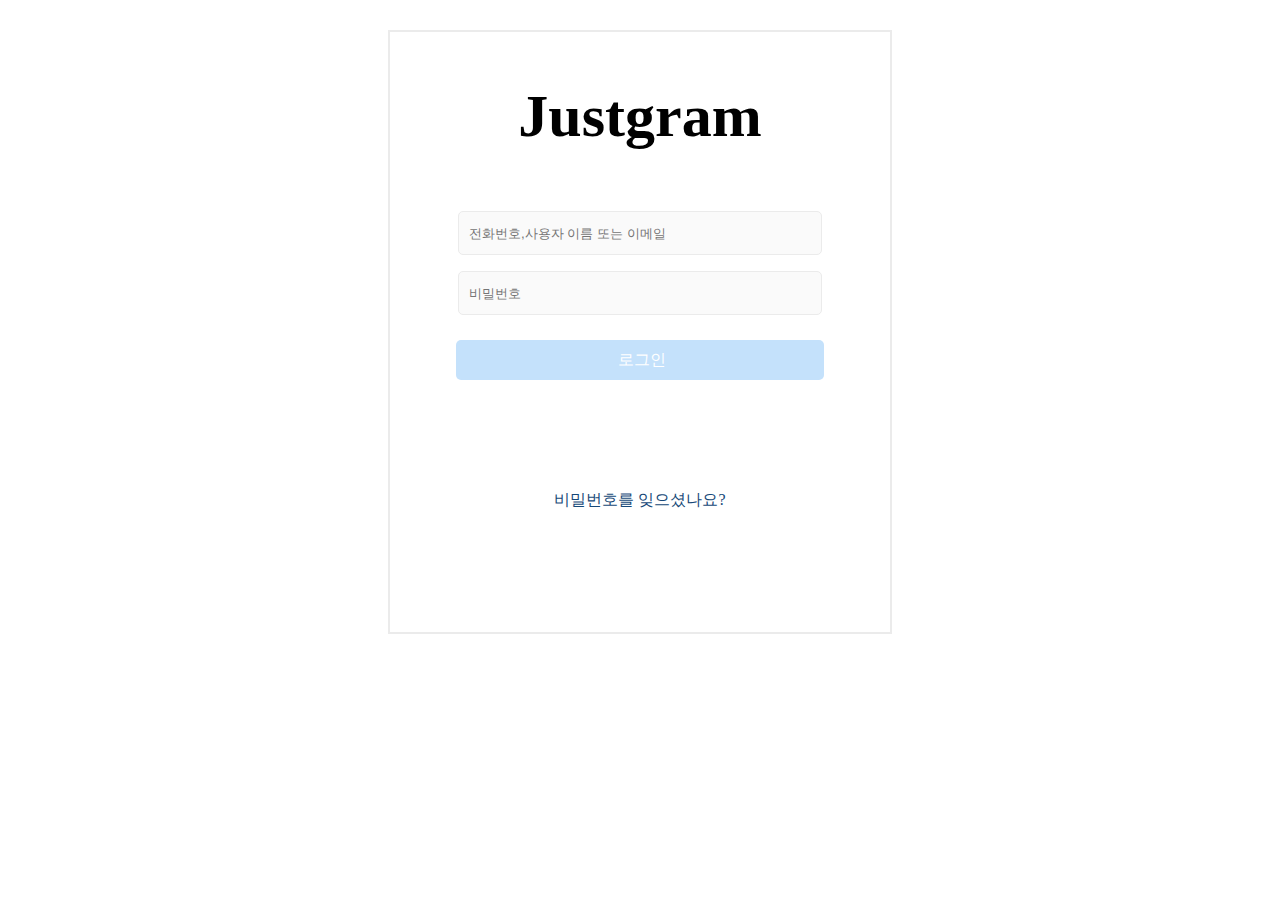
<file: subin/index.html>
<!DOCTYPE html>
<html lang="en">
  <head>
    <meta charset="UTF-8" />
    <meta http-equiv="X-UA-Compatible" content="IE=edge" />
    <meta name="viewport" content="width=device-width, initial-scale=1.0" />
    <title>JUSTGRAM</title>
    <link rel="stylesheet" href="./style/login.css" />
  </head>
  <body>
    <div class="hole-line">
      <h1 class="head-name">Justgram</h1>
      <form class="login-center" action="./main.html">
        <input
          class="login-button login"
          type="text"
          placeholder="전화번호,사용자 이름 또는 이메일"
        />
        <input
          class="login-button login"
          type="password"
          placeholder="비밀번호"
        />
        <button class="login-button blue-button">로그인</button>
      </form>
      <div class="alert">
        <a href="ㅇ">비밀번호를 잊으셨나요?</a>
      </div>
    </div>
    <script type="text/javascript" src="./js/login.js"></script>
  </body>
</html>
</file>
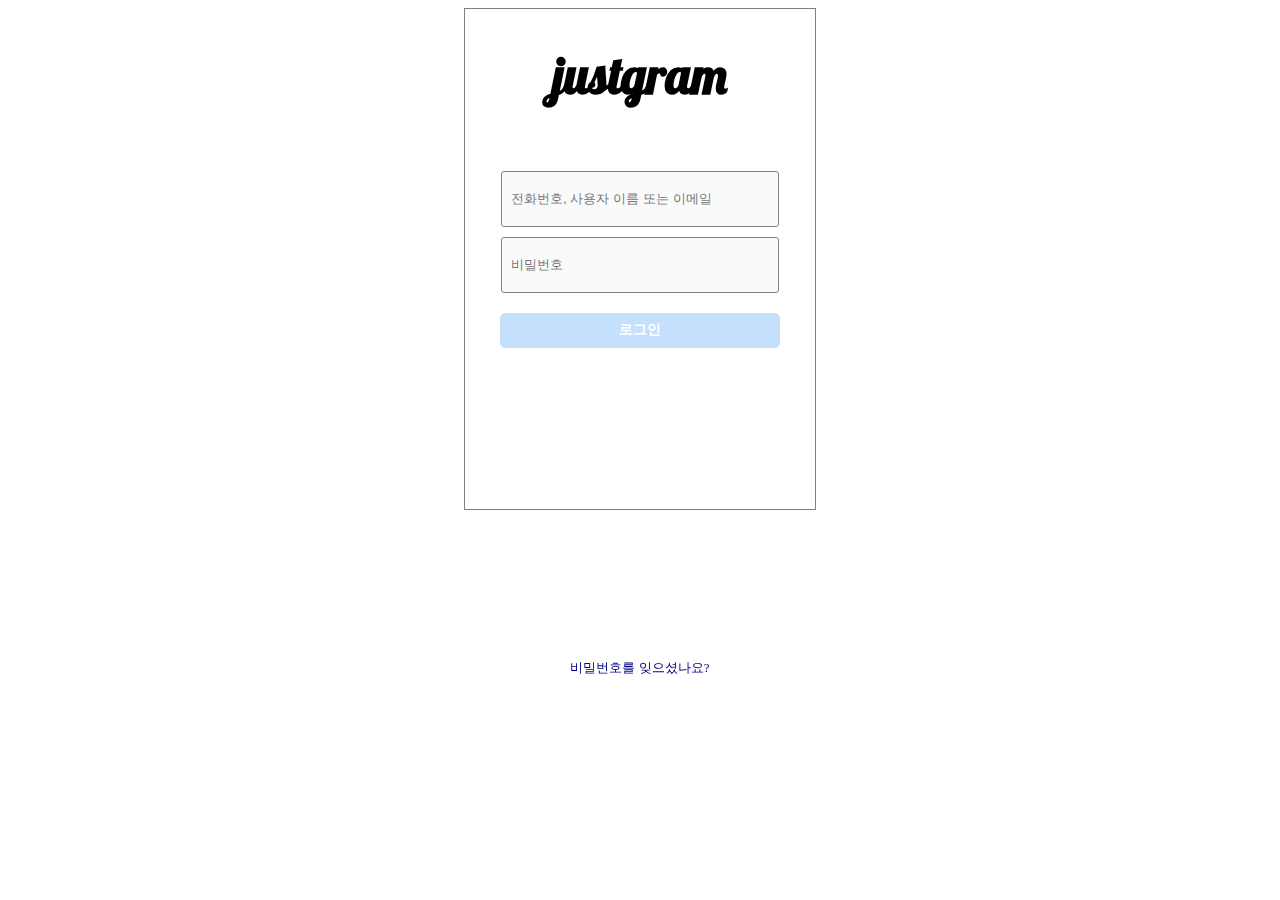
<file: dagyeong/login.html>
<!DOCTYPE html>
<html lang="en">
  <head>
    <meta charset="UTF-8" />
    <meta http-equiv="X-UA-Compatible" content="IE=edge" />
    <meta name="viewport" content="width=device-width, initial-scale=1.0" />
    <title>JUSTGRAM</title>
    <link rel="stylesheet" href="./style/login.css" />
    <style>
      @import url("https://fonts.googleapis.com/css2?family=Lobster&display=swap");
    </style>
  </head>
  <body>
    <div class="wrapper">
      <h1>justgram</h1>
      <div class="loginBox">
        <input
          type="text"
          placeholder="전화번호, 사용자 이름 또는 이메일"
          class="idBox"
        />
        <input type="password" placeholder="비밀번호" class="pwBox" />
      </div>
      <button class="btn" disabled>로그인</button>
      <p>비밀번호를 잊으셨나요?</p>
    </div>
    <script src="./js/login.js"></script>
  </body>
</html>
</file>
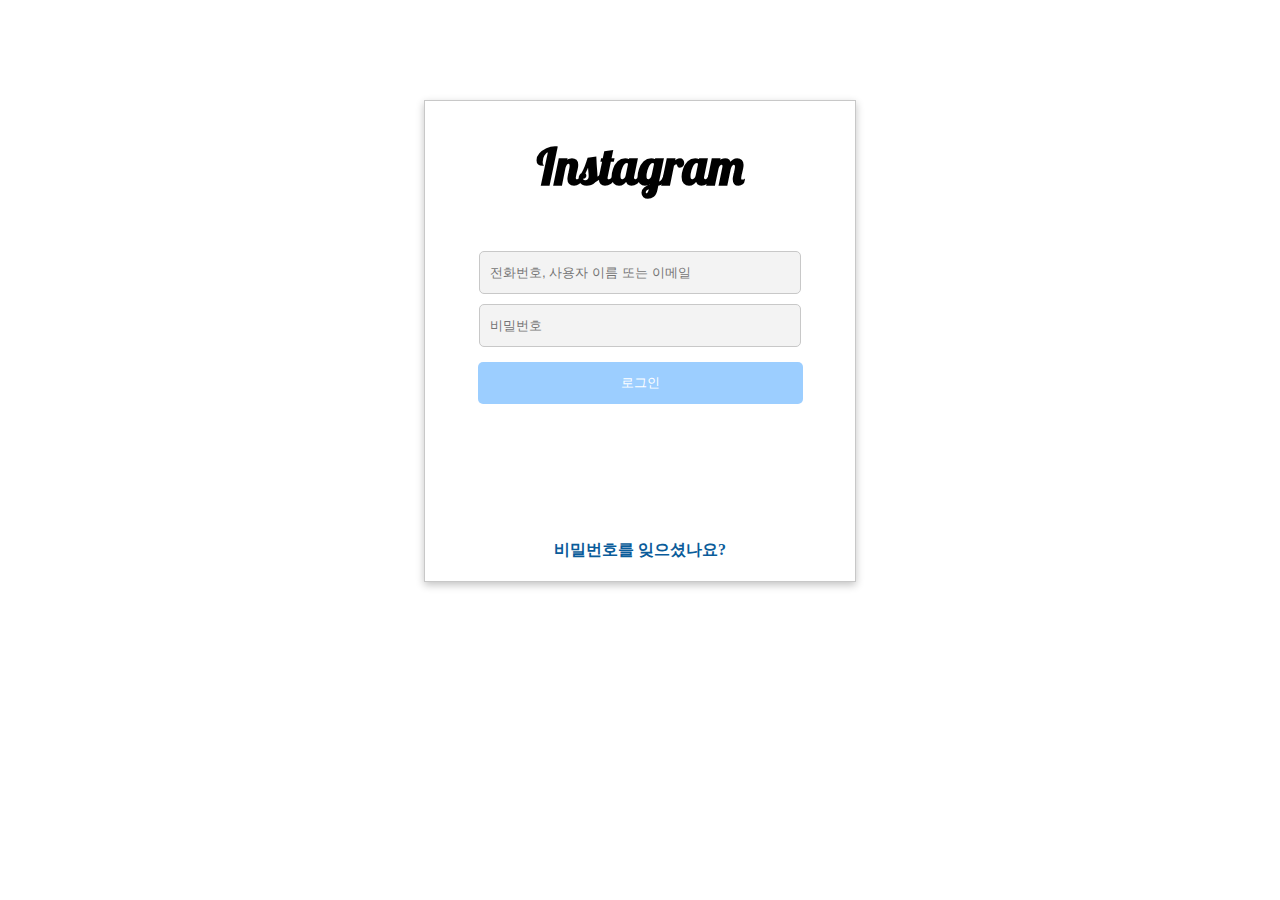
<file: justgram/login.html>
<!DOCTYPE html>
<html lang="ko">
    <head>
        <meta charset="UTF-8" />
        <meta http-equiv="X-UA-Compatible" content="IE=edge" />
        <meta
            name="viewport"
            content="width=device-width, initial-scale=1, minimum-scale=1, maximum-scale=1, user-scalable=no"
        />
        <title>Justgram</title>
        <link rel="preconnect" href="https://fonts.googleapis.com" />
        <link rel="preconnect" href="https://fonts.gstatic.com" crossorigin />
        <link rel="preconnect" href="https://fonts.googleapis.com" />
        <link rel="preconnect" href="https://fonts.gstatic.com" crossorigin />
        <link rel="preconnect" href="https://fonts.googleapis.com" />
        <link rel="preconnect" href="https://fonts.gstatic.com" crossorigin />
        <link
            href="https://fonts.googleapis.com/css2?family=Lobster&family=Noto+Sans+KR:wght@400;700&display=swap"
            rel="stylesheet"
        />
        <link rel="stylesheet" href="style/login.css" />

        <script defer src="js/login.js"></script>
    </head>
    <body>
        <div id="container">
            <h1>Instagram</h1>
            <input
                class="idInput"
                type="text"
                placeholder="전화번호, 사용자 이름 또는 이메일"
            />
            <input class="pwInput" type="password" placeholder="비밀번호" />
            <button disabled class="btn buttondisabled">
                <a href="main.html" target="_blank">로그인</a>
            </button>
            <div id="psbox"><a href="#">비밀번호를 잊으셨나요?</a></div>
        </div>

        <script></script>
    </body>
</html>
</file>
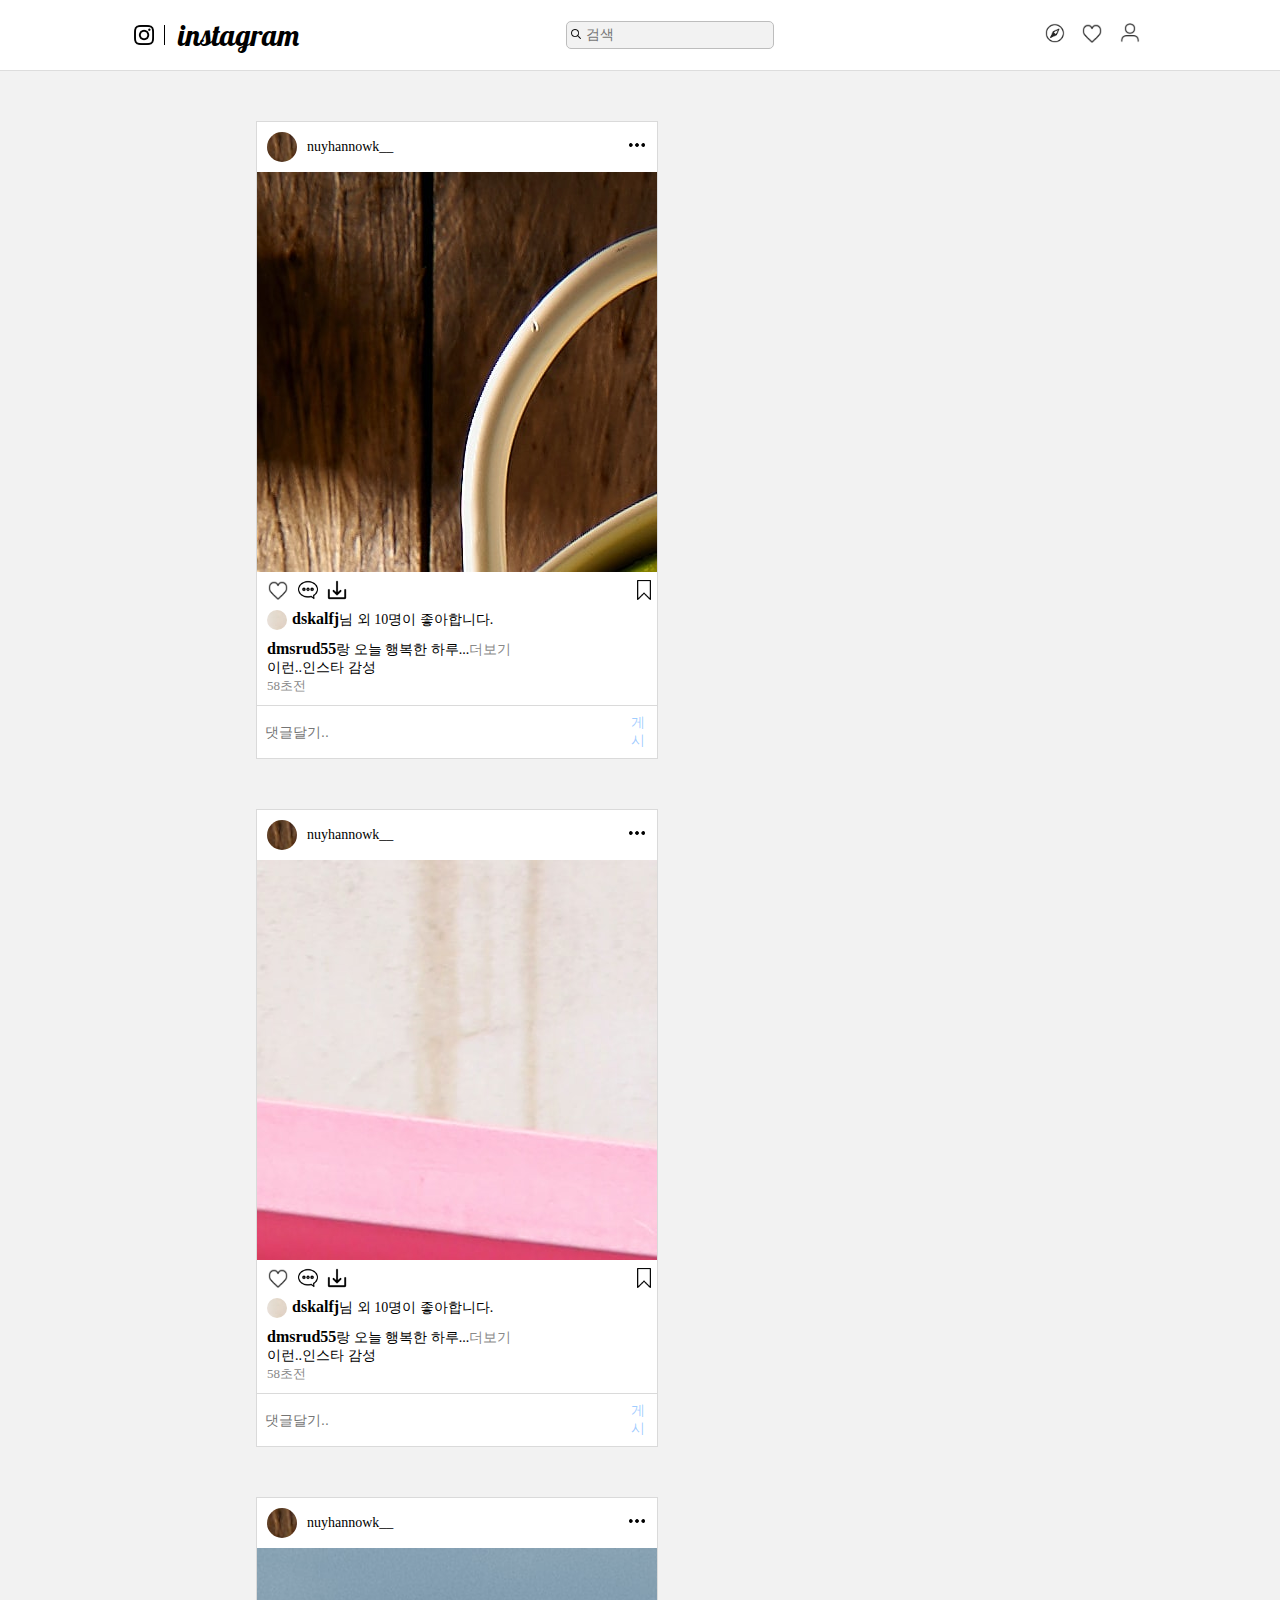
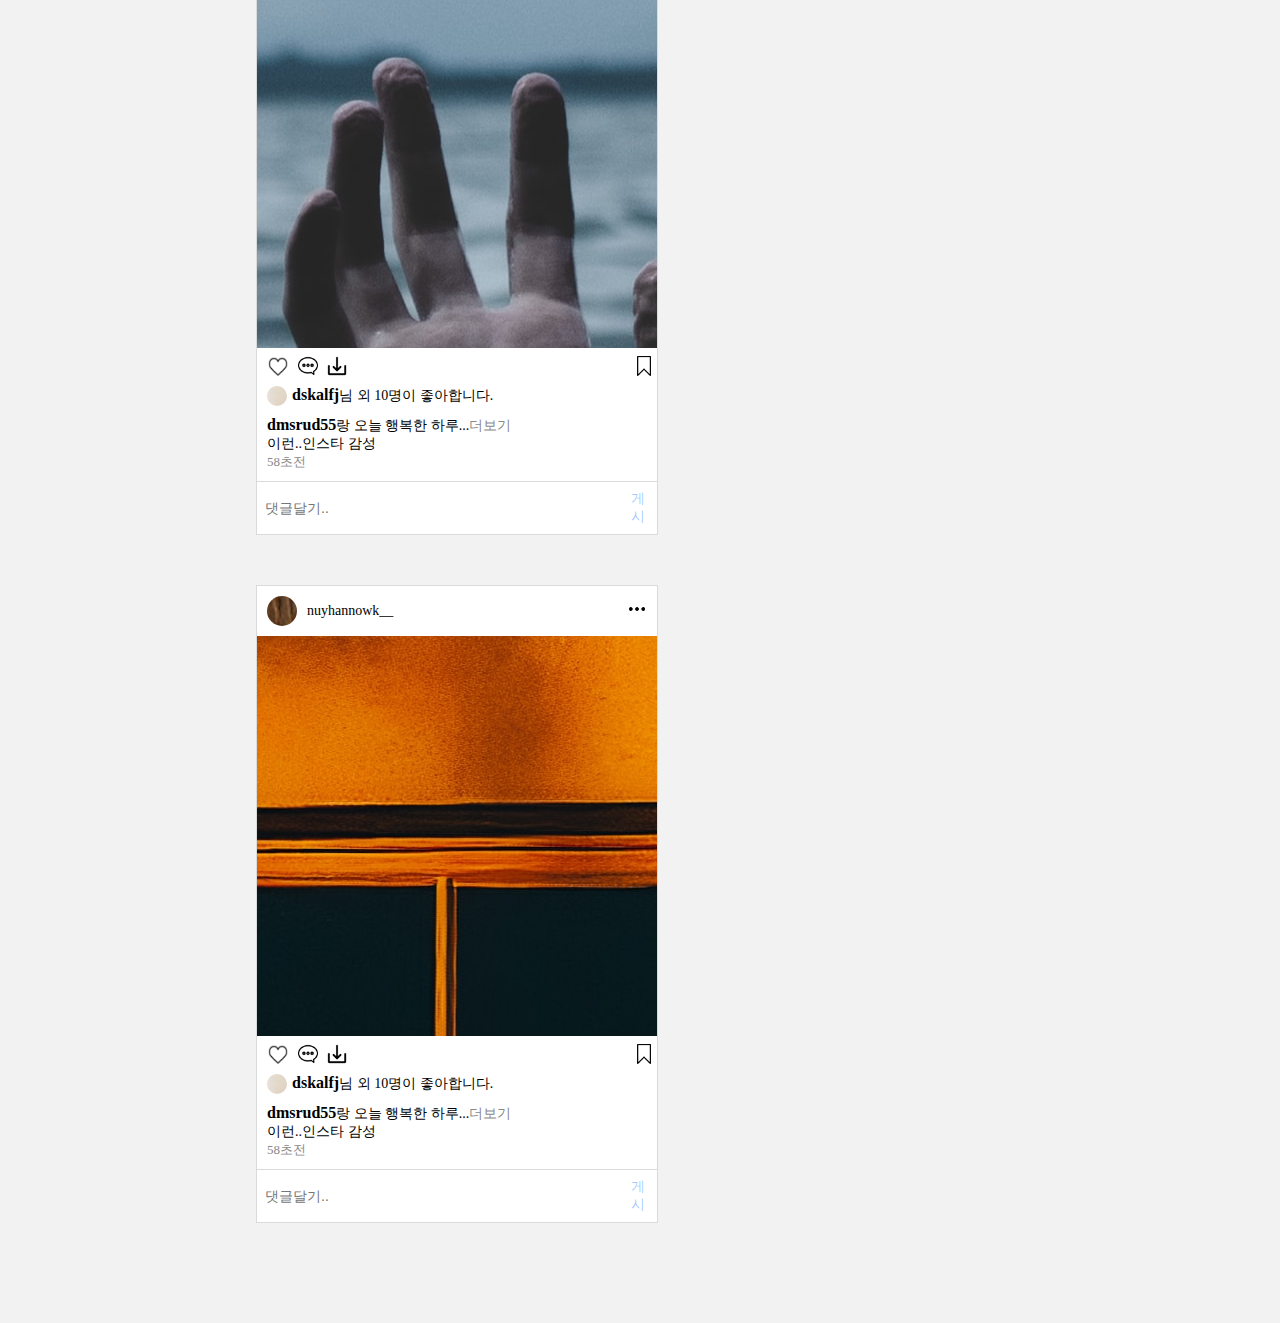
<file: justgram/main.html>
<!DOCTYPE html>
<html lang="ko">
    <head>
        <meta charset="UTF-8" />
        <meta http-equiv="X-UA-Compatible" content="IE=edge" />
        <meta
            name="viewport"
            content="width=device-width, initial-scale=1, minimum-scale=1, maximum-scale=1, user-scalable=no"
        />
        <title>main</title>
        <link rel="preconnect" href="https://fonts.googleapis.com" />
        <link rel="preconnect" href="https://fonts.gstatic.com" crossorigin />
        <link rel="preconnect" href="https://fonts.googleapis.com" />
        <link rel="preconnect" href="https://fonts.gstatic.com" crossorigin />
        <link rel="preconnect" href="https://fonts.googleapis.com" />
        <link rel="preconnect" href="https://fonts.gstatic.com" crossorigin />
        <link
            href="https://fonts.googleapis.com/css2?family=Lobster&family=Noto+Sans+KR:wght@400;700&display=swap"
            rel="stylesheet"
        />
        <link rel="stylesheet" href="style/main.css" />

        <script defer src="js/main.js"></script>
    </head>
    <body>
        <header>
            <div class="logo">
                <img
                    width="20px"
                    height="20px"
                    src="images/insta.png"
                    alt="icon1"
                />
                <div class="bar"></div>
                <div class="instaFont"><a href="login.html">instagram</a></div>
            </div>
            <div class="search">
                <!-- <img width="10px" height="10px" src="images/MagnifyingGlass.png" alt="glass">검색 -->
                <img
                    width="10px"
                    height="10px"
                    src="images/MagnifyingGlass.png"
                    alt="glass"
                />
                <input type="text" placeholder="검색" />
            </div>
            <div class="icon">
                <img
                    width="20px"
                    height="20px"
                    src="images/explorer.png"
                    alt="explorer"
                />
                <img
                    width="20px"
                    height="20px"
                    src="images/heart.png"
                    alt="heart"
                />
                <img width="20px" height="20px" src="images/my.png" alt="my" />
            </div>
        </header>
        <main class="container">
            <div class="main main1">
                <div class="main-header">
                    <div class="box">
                        <p class="radius"></p>
                        <p class="personId">nuyhannowk__</p>
                    </div>
                    <div class="dots">
                        <img width="20px" src="images/dots.png" alt="dots" />
                    </div>
                </div>
                <div class="picture picture1"></div>
                <div class="mainIcon">
                    <div>
                        <img
                            width="20px"
                            height="20px"
                            src="images/heart.png"
                            alt="heart"
                        />
                        <img
                            width="20px"
                            height="20px"
                            src="images/dialog.png"
                            alt="dialog"
                        />
                        <img
                            width="20px"
                            height="20px"
                            src="images/download.png"
                            alt="download"
                        />
                    </div>
                    <div>
                        <img
                            width="20px"
                            height="20px"
                            src="images/bookmark.png"
                            alt="mark"
                        />
                    </div>
                </div>
                <div class="like">
                    <div class="likePerson"></div>
                    <div>
                        <span class="bold">dskalfj</span>님 외 10명이
                        좋아합니다.
                    </div>
                </div>
                <div class="write">
                    <span class="bold">dmsrud55</span>랑 오늘 행복한 하루...<a
                        href="#"
                        >더보기</a
                    >
                    <br />이런..인스타 감성 <br /><span class="small"
                        >58초전</span
                    >
                </div>
                <div class="hidden"></div>
                <div class="comment">
                    <input class="input" type="text" placeholder="댓글달기.." />
                    <button class="btn">게시</button>
                </div>
            </div>
            <div class="main main2">
                <div class="main-header">
                    <div class="box">
                        <p class="radius"></p>
                        <p class="personId">nuyhannowk__</p>
                    </div>
                    <div class="dots">
                        <img width="20px" src="images/dots.png" alt="dots" />
                    </div>
                </div>
                <div class="picture picture2"></div>
                <div class="mainIcon">
                    <div>
                        <img
                            width="20px"
                            height="20px"
                            src="images/heart.png"
                            alt="heart"
                        />
                        <img
                            width="20px"
                            height="20px"
                            src="images/dialog.png"
                            alt="dialog"
                        />
                        <img
                            width="20px"
                            height="20px"
                            src="images/download.png"
                            alt="download"
                        />
                    </div>
                    <div>
                        <img
                            width="20px"
                            height="20px"
                            src="images/bookmark.png"
                            alt="mark"
                        />
                    </div>
                </div>
                <div class="like">
                    <div class="likePerson"></div>
                    <div>
                        <span class="bold">dskalfj</span>님 외 10명이
                        좋아합니다.
                    </div>
                </div>
                <div class="write">
                    <span class="bold">dmsrud55</span>랑 오늘 행복한 하루...<a
                        href="#"
                        >더보기</a
                    >
                    <br />이런..인스타 감성 <br /><span class="small"
                        >58초전</span
                    >
                </div>

                <div class="hidden"></div>

                <div class="comment">
                    <input class="input" type="text" placeholder="댓글달기.." />
                    <button class="btn">게시</button>
                </div>
            </div>
            <div class="main main3">
                <div class="main-header">
                    <div class="box">
                        <p class="radius"></p>
                        <p class="personId">nuyhannowk__</p>
                    </div>
                    <div class="dots">
                        <img width="20px" src="images/dots.png" alt="dots" />
                    </div>
                </div>
                <div class="picture picture3"></div>
                <div class="mainIcon">
                    <div>
                        <img
                            width="20px"
                            height="20px"
                            src="images/heart.png"
                            alt="heart"
                        />
                        <img
                            width="20px"
                            height="20px"
                            src="images/dialog.png"
                            alt="dialog"
                        />
                        <img
                            width="20px"
                            height="20px"
                            src="images/download.png"
                            alt="download"
                        />
                    </div>
                    <div>
                        <img
                            width="20px"
                            height="20px"
                            src="images/bookmark.png"
                            alt="mark"
                        />
                    </div>
                </div>
                <div class="like">
                    <div class="likePerson"></div>
                    <div>
                        <span class="bold">dskalfj</span>님 외 10명이
                        좋아합니다.
                    </div>
                </div>
                <div class="write">
                    <span class="bold">dmsrud55</span>랑 오늘 행복한 하루...<a
                        href="#"
                        >더보기</a
                    >
                    <br />이런..인스타 감성 <br /><span class="small"
                        >58초전</span
                    >
                </div>
                <div class="hidden"></div>
                <div class="comment">
                    <input class="input" type="text" placeholder="댓글달기.." />
                    <button class="btn">게시</button>
                </div>
            </div>
            <div class="main main4">
                <div class="main-header">
                    <div class="box">
                        <p class="radius"></p>
                        <p class="personId">nuyhannowk__</p>
                    </div>
                    <div class="dots">
                        <img width="20px" src="images/dots.png" alt="dots" />
                    </div>
                </div>
                <div class="picture picture4"></div>
                <div class="mainIcon">
                    <div>
                        <img
                            width="20px"
                            height="20px"
                            src="images/heart.png"
                            alt="heart"
                        />
                        <img
                            width="20px"
                            height="20px"
                            src="images/dialog.png"
                            alt="dialog"
                        />
                        <img
                            width="20px"
                            height="20px"
                            src="images/download.png"
                            alt="download"
                        />
                    </div>
                    <div>
                        <img
                            width="20px"
                            height="20px"
                            src="images/bookmark.png"
                            alt="mark"
                        />
                    </div>
                </div>
                <div class="like">
                    <div class="likePerson"></div>
                    <div>
                        <span class="bold">dskalfj</span>님 외 10명이
                        좋아합니다.
                    </div>
                </div>
                <div class="write">
                    <span class="bold">dmsrud55</span>랑 오늘 행복한 하루...<a
                        href="#"
                        >더보기</a
                    >
                    <br />이런..인스타 감성 <br /><span class="small"
                        >58초전</span
                    >
                </div>
                <div class="hidden"></div>
                <div class="comment">
                    <input class="input" type="text" placeholder="댓글달기.." />
                    <button class="btn">게시</button>
                </div>
            </div>
        </main>
        <script></script>
    </body>
</html>
</file>
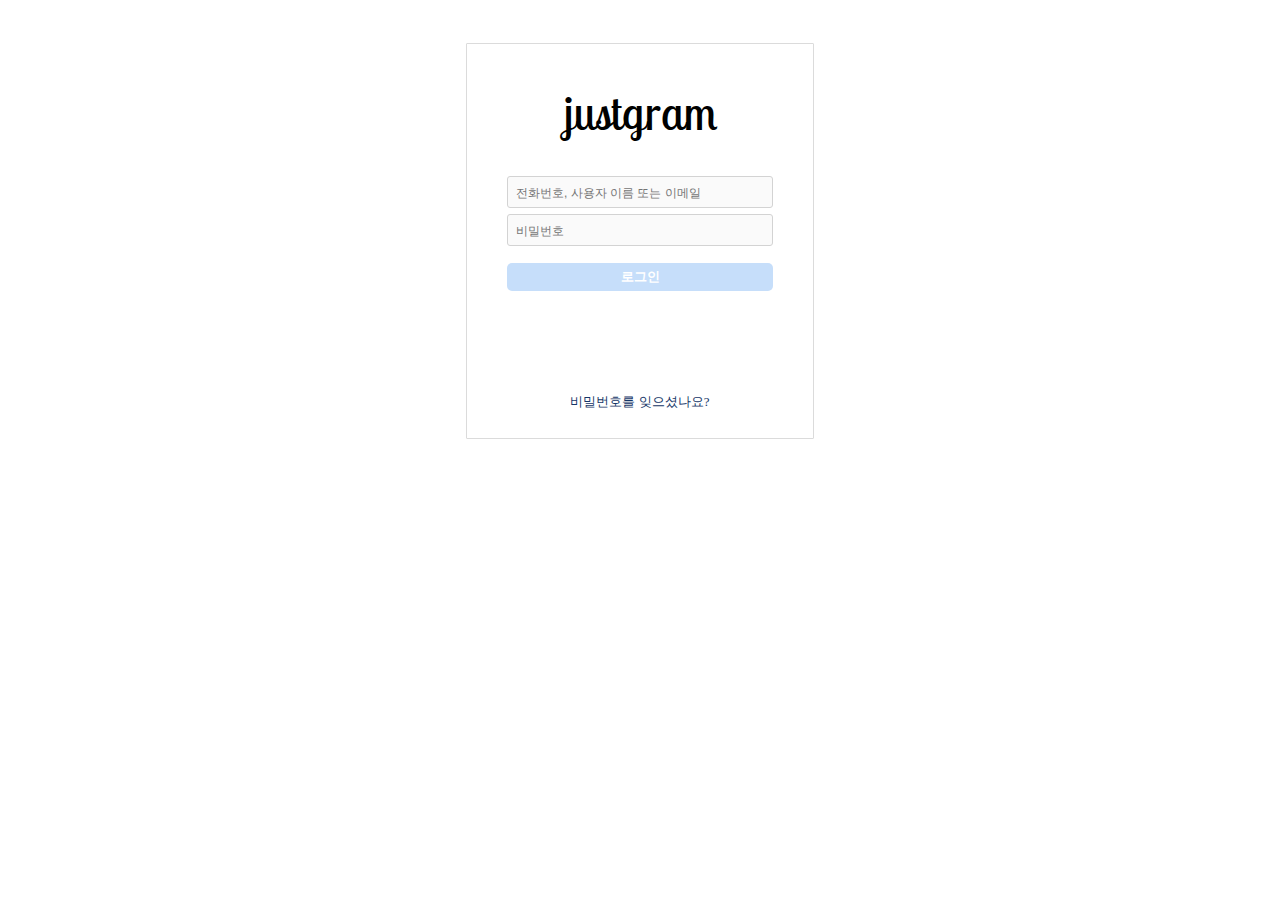
<file: songinchan/login.html>
<!DOCTYPE html>
<html lang="en">
  <head>
    <meta charset="UTF-8" />
    <meta http-equiv="X-UA-Compatible" content="IE=edge" />
    <meta name="viewport" content="width=device-width, initial-scale=1.0" />
    <link rel="stylesheet" href="css/login.css" />
    <link
      href="https://fonts.googleapis.com/css2?family=Jua&display=swap"
      rel="stylesheet"
    />
    <title>Document</title>
  </head>
  <body>
    <div class="wrapLoginBox">
      <h1 id="mainTitle">justgram</h1>
      <input
        id="userInput"
        type="text"
        placeholder="전화번호, 사용자 이름 또는 이메일"
      />
      <input id="pwInput" type="password" placeholder="비밀번호" />
      <button id="loginBtn" class="btnDisable" disabled>로그인</button>
      <div class="foot">
        <a href="https://www.instagram.com/accounts/password/reset/"
          >비밀번호를 잊으셨나요?</a
        >
      </div>
    </div>

    <script type="text/javascript" src="js/login.js"></script>
  </body>
</html>
</file>
<file: subin/style/login.css>
.hole-line {
  margin: 30px auto;
  width: 500px;
  height: 600px;
  border: 2px solid rgb(235 235 235);
}
.head-name {
  margin-top: 50px;
  font-family: "Lobster", cursive;
  font-size: 60px;
  text-align: center;
  margin-bottom: 60px;
}
.login-center {
  align-items: center;
}
.login {
  background-color: rgb(250 250 250);
  border: 1px solid rgb(235 235 235);
}
.login-button {
  padding-left: 10px;
  border-radius: 5px;
  display: block;
  width: 350px;
  margin: 0 auto;
  height: 40px;
  margin-bottom: 16px;
}

.blue-button {
  cursor: pointer;
  width: 368px;
  background-color: rgb(196 225 251);
  border: none;
  color: rgb(255 255 255);
  margin: 25px auto;
  font-size: 16px;
}
.alert {
  text-align: center;
  margin-top: 110px;
  margin-bottom: 40px;
}
a {
  color: rgb(22 72 120);
  text-decoration: none;
}
</file>
<file: dagyeong/style/login.css>
body {
  display: flex;
  justify-content: center;
}

h1 {
  font-family: "Lobster", cursive;
  margin-top: 35px;
  font-size: 50px;
}

.wrapper {
  width: 350px;
  height: 500px;
  border: 1px solid gray;
  display: flex;
  flex-direction: column;
  align-items: center;
}

.loginBox {
  display: flex;
  flex-direction: column;

  margin-top: 20px;
  justify-content: center;
  align-items: center;
}

.loginBox > input {
  width: 258px;
  height: 36px;
  margin-top: 10px;
  padding: 9px;
  justify-content: center;
  border: 1px solid gray;
}

input {
  margin-top: 40px;
  border-radius: 3px;
  align-items: center;
  background-color: #fafafa;
}

.btn {
  width: 280px;
  height: 35px;
  margin-top: 20px;
  background-color: #c4e0fd;
  color: white;
  border: none;
  border-radius: 5px;
  font-size: 14px;
  font-weight: 700;
  /* cursor: pointer; */
}

p {
  position: fixed;
  bottom: 100px;
  font-size: small;
  color: navy;
  bottom: 210px;
}
</file>
<file: justgram/style/login.css>
#container {
    width: 430px;
    height: 480px;
    border: 1px solid rgb(200, 200, 200);
    text-align: center;
    margin: 100px auto;
    position: relative;
    box-shadow: rgba(0, 0, 0, 0.24) 0px 3px 8px;
}
h1 {
    font-family: "Lobster", cursive;
    font-size: 50px;
}
input {
    width: 300px;
    padding: 13px 10px;
    margin: 5px 0;
    border: 1px solid rgb(200, 200, 200);
    background-color: rgb(243, 243, 243);
    border-radius: 5px;
}
input:first-of-type {
    margin-top: 20px;
}
button {
    width: 325px;
    padding: 12px 20px;
    display: inline-block;
    margin: 10px auto;
    background-color: rgb(0, 128, 255);
    border: none;
    border-radius: 5px;
}
button a {
    text-decoration: none;
    color: #fff;
}
.buttondisabled {
    background-color: rgba(0, 128, 255, 0.387);
}
#psbox {
    position: absolute;
    bottom: 20px;
    width: 430px;
    text-align: center;
}
#psbox a {
    text-decoration: none;
    color: rgb(10, 92, 154);
    font-weight: bold;
}
</file>
<file: justgram/style/main.css>
* {
    font-size: 14px;
}
body {
    margin: 0;
    padding: 0;
}
header {
    width: 100%;
    padding: 10px 0;
    margin: 0;
    display: flex;
    flex-flow: row nowrap;
    justify-content: space-around;
    align-items: center;
    border-bottom: 1px solid #ddd;
}
header div {
    padding: 3px;
}
header .logo {
    display: flex;
    align-items: center;
}
header .logo .bar {
    width: 1px;
    height: 20px;
    background-color: #000;
    margin: 0 10px;
    padding: 0;
}
header .logo .instaFont a {
    font-family: "Lobster", cursive;
    font-size: 30px;
    cursor: pointer;
    display: block;
    width: 100%;
    text-decoration: none;
    color: #000;
}
header .search {
    border: 1px solid rgb(189, 189, 189);
    background-color: rgb(242, 242, 242);
    color: rgb(79, 79, 79);
    text-align: center;
    font-size: 12px;
    width: 200px;
    height: 20px;
    line-height: 20px;
    border-radius: 5px;
}
header .search img {
    color: rgb(79, 79, 79);
}
header .search input {
    border: none;
    background-color: rgb(242, 242, 242);
    outline: none;
}
header .icon {
}
header .icon img {
    margin: 0 7px;
}

main {
    background-color: rgb(242, 242, 242);
    margin: 0;
    padding: 50px 0;
    width: 100%;
}
.main {
    width: 400px;
    background-color: #fff;
    margin: 0 20%;
    margin-bottom: 50px;
    border: solid 1px rgb(218, 218, 218);
}
.main .main-header {
    display: flex;
    justify-content: space-between;
}
.main .main-header .box {
    display: flex;
    margin: 10px 0;
}
.main .main-header .box .personId {
    margin: 0;
    height: 30px;
    line-height: 30px;
    margin-left: 10px;
    padding: 0;
}
.main .main-header .box .radius {
    width: 30px;
    height: 30px;
    margin: 0;
    margin-left: 10px;
    border-radius: 50%;
    background: url(../images/insta1.jpeg) no-repeat;
}

.main .main-header .dots {
    margin: 13px 0;
}
.main .main-header .dots img {
    margin-right: 10px;
}

.main .picture {
    width: 400px;
    height: 400px;
    background: url(../images/insta1.jpeg) no-repeat 0 0;
}
.main .picture2 {
    background: url(../images/insta2.jpeg) no-repeat 10% 0px;
}
.main .picture3 {
    background: url(../images/insta3.jpeg) no-repeat 50%;
}
.main .picture4 {
    background: url(../images/insta4.jpeg) no-repeat 50%;
}
.main .mainIcon {
    margin-left: 8px;
    margin-top: 5px;
    display: flex;
    flex-flow: row nowrap;
    justify-content: space-between;
}
.main .mainIcon img {
    margin: 3px;
}

.main .like {
    margin-left: 10px;
    margin-top: 3px;
    display: flex;
}
.main .like .likePerson {
    width: 20px;
    height: 20px;
    border-radius: 50%;
    margin-right: 5px;
    background: url(../images/insta2.jpeg) no-repeat;
}
.main .write {
    margin: 10px;
}
.main .write a,
.small {
    text-decoration: none;
    color: rgb(136, 136, 136);
}
.main .write .small {
    font-size: 13px;
}
.bold {
    color: #000;
    font-size: 16px;
    font-weight: bold;
}
.spancss {
    font-weight: bold;
    margin: 0 10px;
}
.main .hidden {
    list-style: none;
}
.main .hidden li {
}
.main .comment {
    display: flex;
    justify-content: space-between;
    /* padding-left: 8px; */
    padding: 7px 0;
    border-top: solid 1px rgb(218, 218, 218);
}
.main .comment input {
    border: none;
    padding: 0 8px;
    width: 90%;
    outline: none;
}
.main .comment button {
    background-color: #fff;
    outline: none;
    border: none;
    width: 10%;
    color: rgba(0, 123, 255, 0.375);
    cursor: pointer;
}
.main .comment button:hover {
    color: rgb(0, 123, 255);
}
</file>
<file: songinchan/css/login.css>
/* 2차 리팩토링 - 버튼 활성화여부에 따른 CSS 구분 */

@import url("https://fonts.googleapis.com/css2?family=Lobster+Two&display=swap");

* {
  box-sizing: border-box;
}

.wrapLoginBox {
  display: flex;
  flex-flow: column wrap; /* 세로정렬 및 줄넘김을 한번에 처리하는 속성 */
  flex-basis: auto;
  align-items: center;
  /* justify-content: flex-start; 여기선 안해도 무방함 */

  position: relative; /* foot 위치를 잡기 위해 속성 부여*/

  width: 348px;
  height: 396px;
  margin: 43px auto 0 auto;
  text-align: center;
  line-height: 1em; /* 이 속성을 안주면 기본상하영역이 폰트사이즈만큼 커진다 1em은 글자보다 더 추가되는 영역을 제로화시킴*/
  padding: 10px 10px;
  border: 1px solid rgba(219, 219, 219, 1);
  background-color: rgba(255, 255, 255, 1);
  border-radius: 1px;
}

#mainTitle {
  font-family: "Lobster Two", cursive;
  font-size: 47px;
  font-weight: lighter;
  vertical-align: baseline;
  padding: 20px 0;
}

#userInput,
#pwInput {
  width: 266px;
  margin: 3px 0;
  padding: 9px 0 7px 8px;
  font-size: 12px;
  color: rgba(70, 70, 70, 1);
  vertical-align: baseline;
}

.wrapLoginBox input {
  background-color: rgba(250, 250, 250, 1);
  border: 1px solid lightgray;
  border-radius: 3px;
}

#loginBtn {
  margin-top: 14px;
  width: 266px;
  padding: 5px 0;
  border: 0;
  border-radius: 5px;
  color: white;
  font-weight: bold;
}

.btnDisable {
  background-color: rgba(198, 222, 250, 1); /* 버튼 비활성화시 */
  cursor: not-allowed; /* 버튼 비활성화시 */
}

.btnEnable {
  background-color: rgba(65, 147, 239, 1); /* 버튼 활성화시 */
  cursor: pointer; /* 버튼 활성화시 */
}

.foot {
  position: absolute;
  left: 50%;
  bottom: 20px;
  transform: translate(-50%, -50%);
}

.foot a {
  text-decoration: none;
  font-size: small;
  color: rgba(21, 54, 103, 1);
}
</file>
